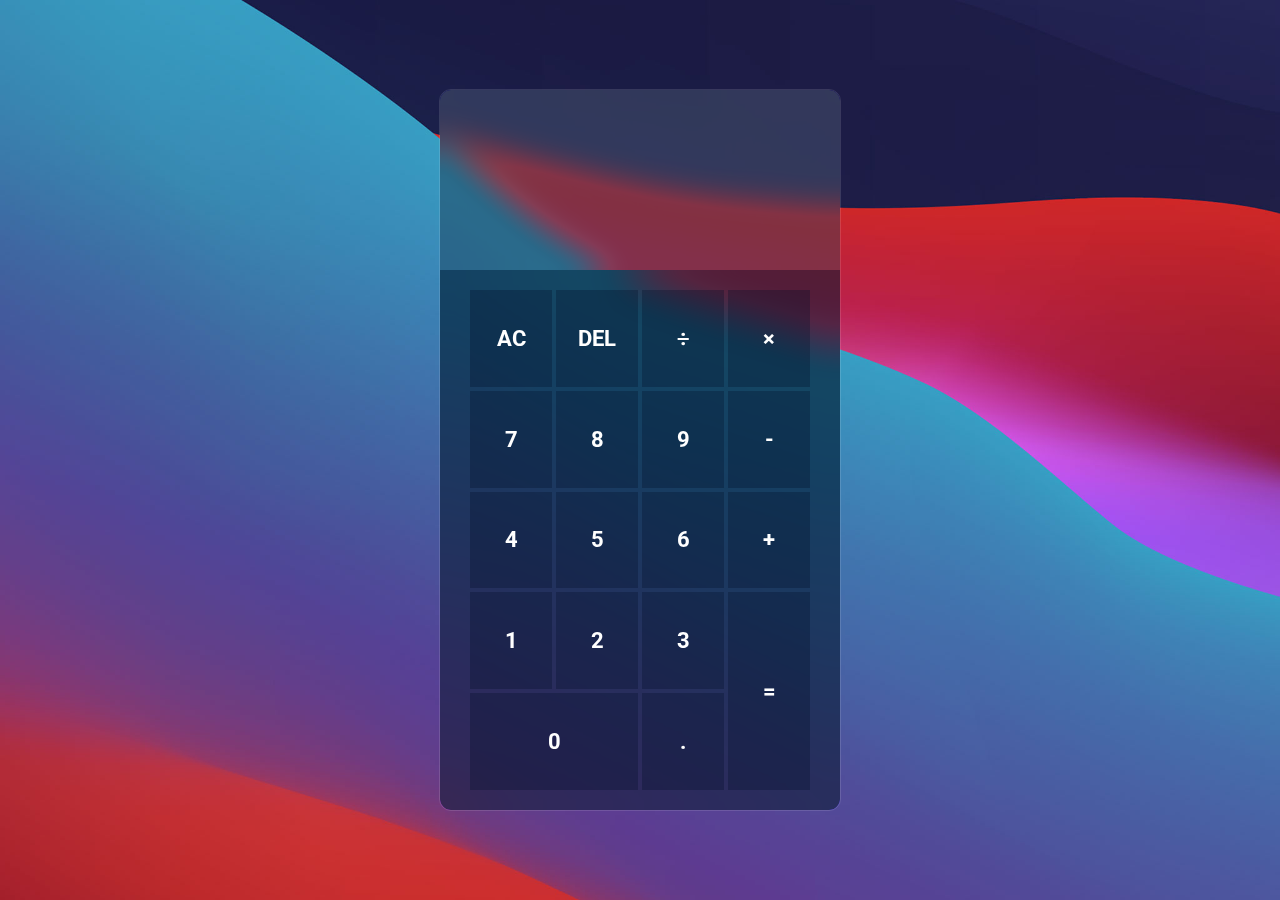
<file: cal/index.html>
<!DOCTYPE html>
<html lang="en">
  <head>
    <meta charset="UTF-8" />
    <meta name="viewport" content="width=device-width, initial-scale=1.0" />
    <title>Glass-Cal</title>
    <link rel="stylesheet" href="style.css" />
  </head>
  <body>
    <div class="cal">
      <div class="display">
        <div class="operation" id="operation"></div>
        <div class="results" id="results"></div>
      </div>
      <div class="btnContainer">
        <div class="btn" onclick="clean()">AC</div>
        <div class="btn" onclick="back()">DEL</div>
        <div class="btn" onclick="insert('÷')">÷</div>
        <div class="btn" onclick="insert('×')">×</div>
        <div class="btn" onclick="insert('7')">7</div>
        <div class="btn" onclick="insert('8')">8</div>
        <div class="btn" onclick="insert('9')">9</div>
        <div class="btn" onclick="insert('-')">-</div>
        <div class="btn" onclick="insert('4')">4</div>
        <div class="btn" onclick="insert('5')">5</div>
        <div class="btn" onclick="insert('6')">6</div>
        <div class="btn" onclick="insert('+')">+</div>
        <div class="btn" onclick="insert('1')">1</div>
        <div class="btn" onclick="insert('2')">2</div>
        <div class="btn" onclick="insert('3')">3</div>
        <div class="btn equal" onclick="equal()">=</div>
        <div class="btn zero" onclick="insert('0')">0</div>
        <div class="btn" onclick="insert('.')">.</div>
      </div>
    </div>
    <script src="./scripts.js"></script>
  </body>
</html>
</file>
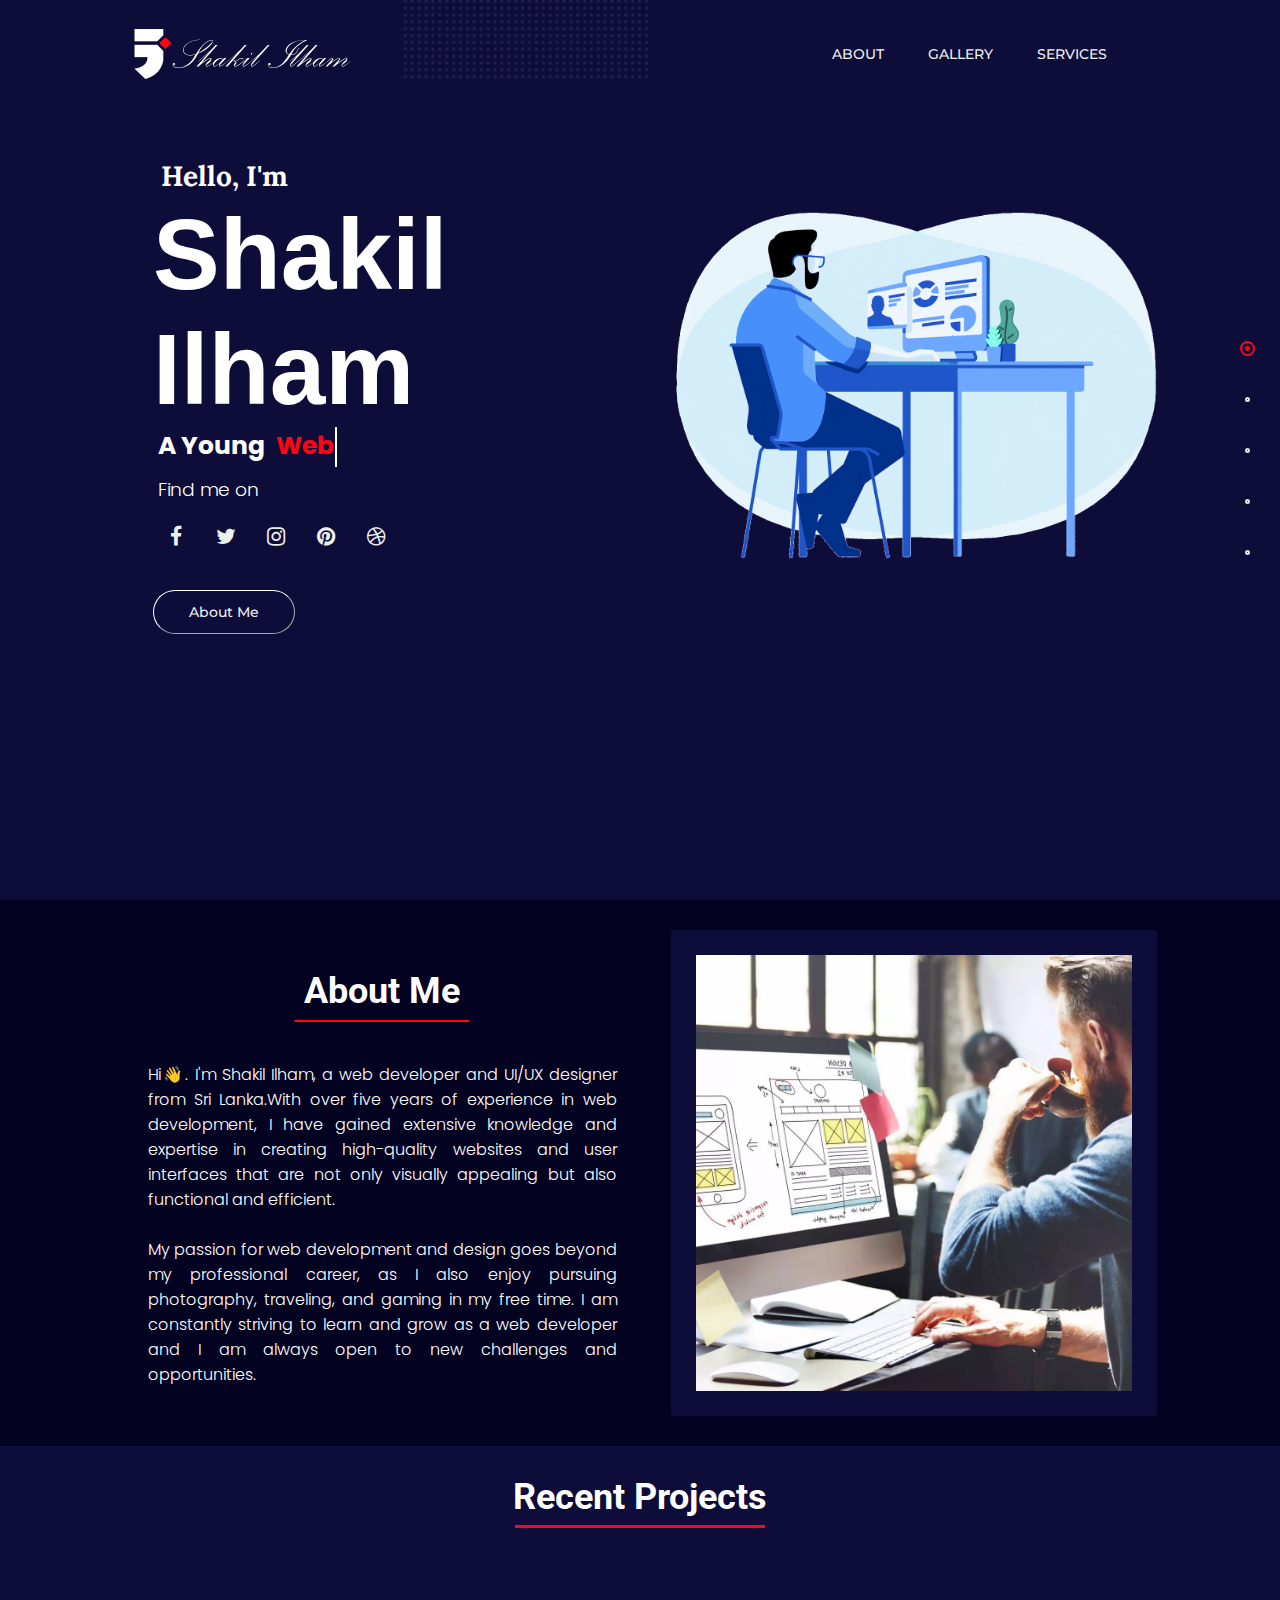
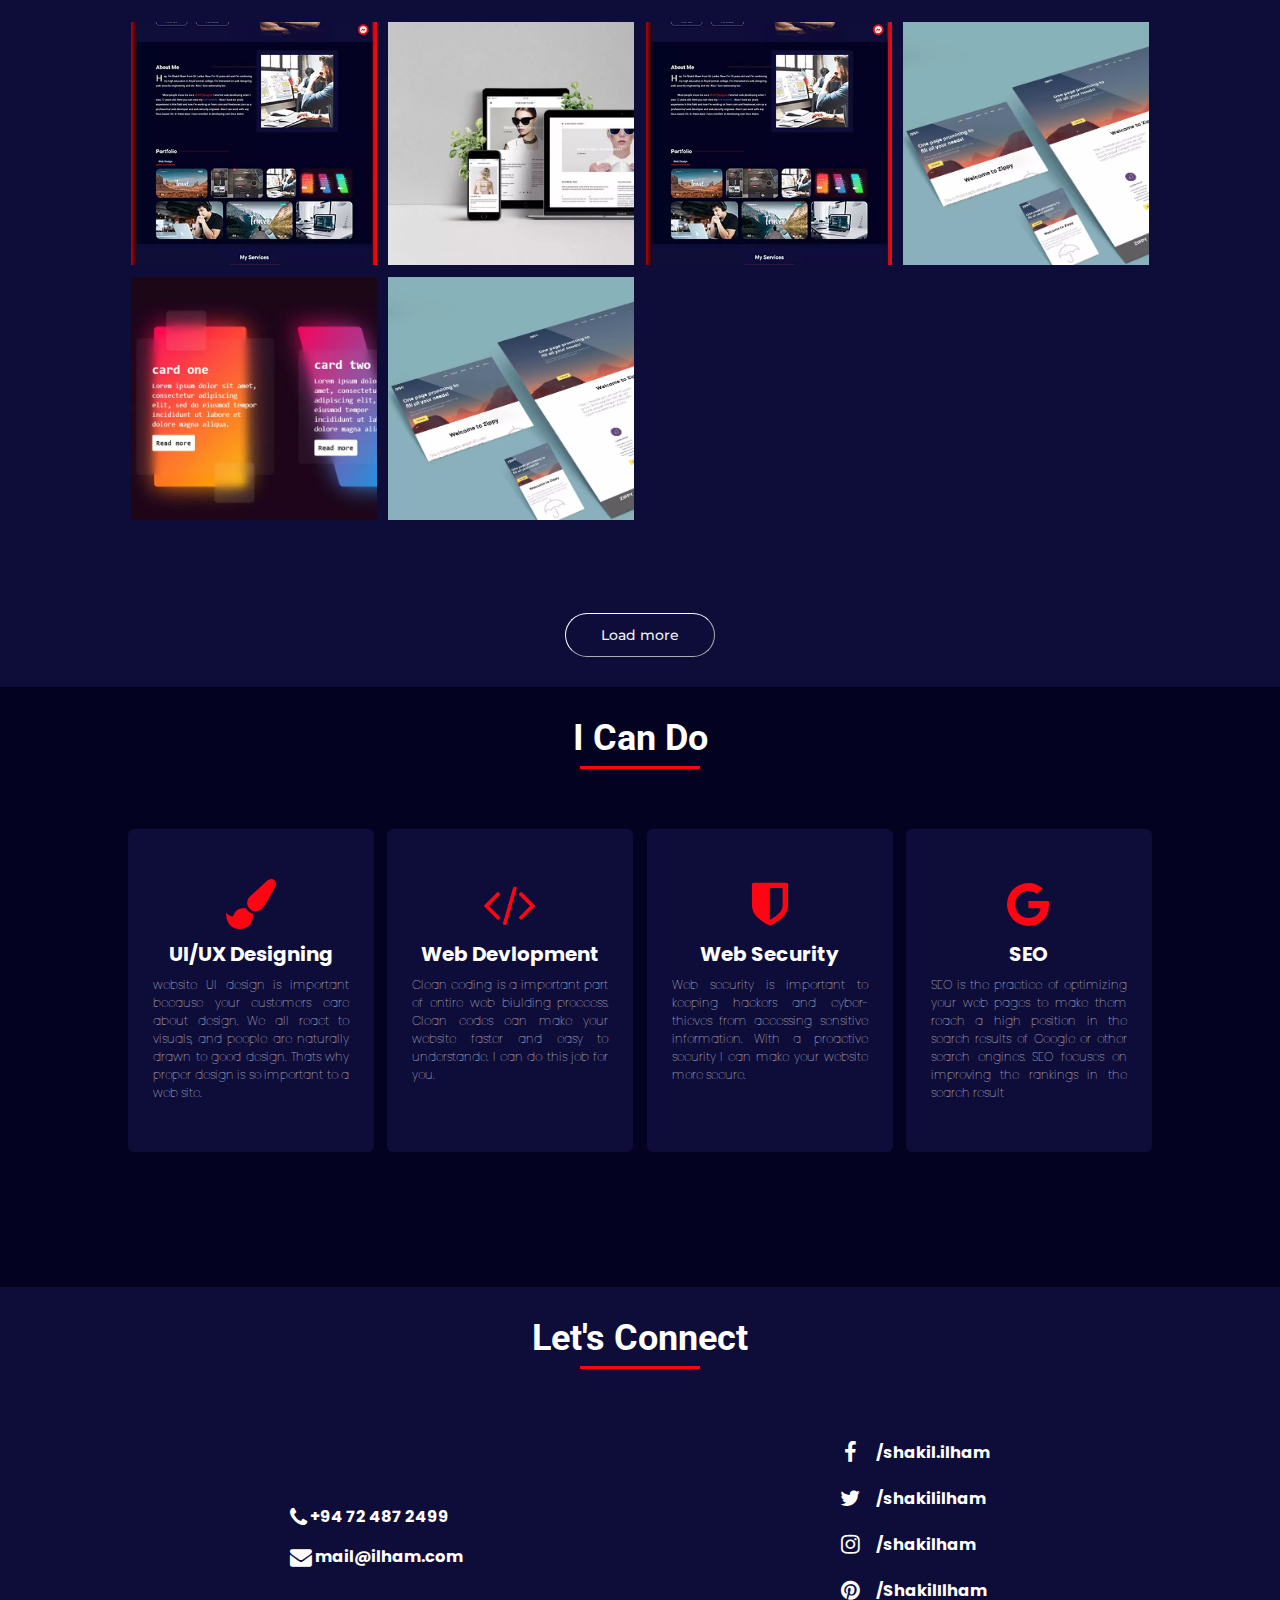
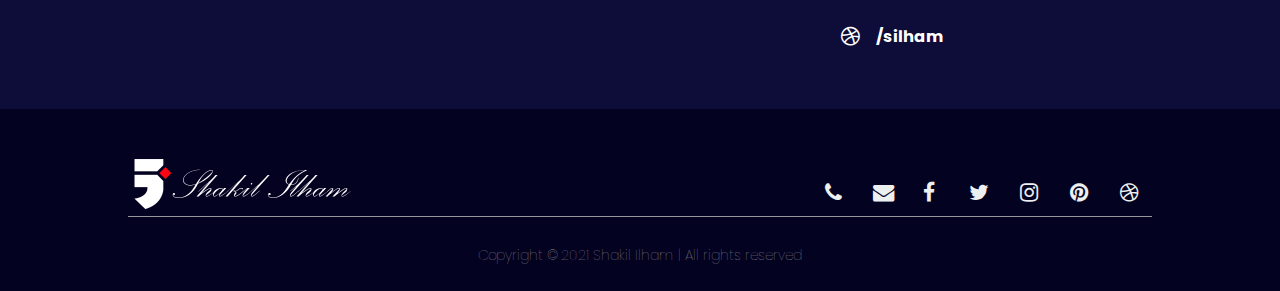
<file: portfolio/index.html>
<!DOCTYPE html>
<html lang="en">
  <head>
    <meta charset="UTF-8" />
    <meta http-equiv="X-UA-Compatible" content="IE=edge" />
    <meta name="viewport" content="width=device-width, initial-scale=1.0" />
    <meta
      name="google-site-verification"
      content="5rxZDXafa3LtjTmUgeUqlOic30crSjFwI8Cy81GChhw"
    />
    <link rel="preconnect" href="https://fonts.googleapis.com" />
    <link rel="preconnect" href="https://fonts.gstatic.com" crossorigin />
    <link
      href="https://fonts.googleapis.com/css2?family=Lora&family=Montserrat&family=Poppins&family=Roboto&display=swap"
      rel="stylesheet"
    />
    <link rel="stylesheet" type="text/css" href="./home.css" />
    <meta
      name="description"
      content="Shakil Ilham. A young Web Designer/Developer base in Sri Lanka"
    />
    <meta name="keywords" content="Shakil, Ilham, shakil ilham, shakililham" />
    <link
      rel="stylesheet"
      href="https://cdnjs.cloudflare.com/ajax/libs/font-awesome/4.7.0/css/font-awesome.min.css"
    />

    <title>Shakil Ilham</title>
  </head>
  <body>
    <div id="preloader"></div>
    <div class="sec home" id="home">
      <header class="header">
        <img class="logo" src="img/logo.png" alt="logo" />
        <nav>
          <ul class="nav_links">
            <li><a href="#about">ABOUT</a></li>
            <li><a href="#project">GALLERY</a></li>
            <li><a href="#services">SERVICES</a></li>
          </ul>
        </nav>
      </header>
      <span class="hero_div1">
        <h2 class="hello">Hello, I'm</h2>
        <br />
        <h1 class="name">Shakil<br />Ilham</h1>
        <div class="typewriter" id="typewriter">
          <h1 class="static_text">A Young</h1>
          <h2 class="typing" id="typing"></h2>
        </div>
        <div class="social-menu-main">
          <h3 style="color: white; font-weight: 300; padding: 10px 5px">
            Find me on
          </h3>
          <a
            href="https://www.facebook.com/shakil.ilham/"
            class="fa fa-facebook fa-lg fa-sc"
            target="_blank"
          ></a>
          <a
            href="https://twitter.com/shakililham"
            class="fa fa-twitter fa-lg fa-sc"
            target="_blank"
          ></a>
          <a
            href="https://www.instagram.com/webpress.official/"
            class="fa fa-instagram fa-lg fa-sc"
            target="_blank"
          ></a>
          <a
            href="https://www.pinterest.com/ShakilIlham"
            class="fa fa-pinterest fa-lg fa-sc"
            target="_blank"
          ></a>
          <a
            href="https://dribbble.com/silham"
            class="fa fa-dribbble fa-lg fa-sc"
            target="_blank"
          ></a>
        </div>
        <div class="cta_button">
          <a class="cta_2" href="#about"><button>About Me</button></a>
        </div>
      </span>
      <span class="hero_div2">
        <img src="img/mainanim.gif" class="hero_img" alt="heroimg" />
      </span>
      <nav class="navbar">
        <ul>
          <li>
            <a href="#home" class="dot active" data-scroll="home"
              ><span>Home</span></a
            >
          </li>
          <li>
            <a href="#about" class="dot" data-scroll="about"
              ><span>About</span></a
            >
          </li>
          <li>
            <a href="#project" class="dot" data-scroll="project"
              ><span>Project</span></a
            >
          </li>
          <li>
            <a href="#services" class="dot" data-scroll="services"
              ><span>Services</span></a
            >
          </li>
          <li>
            <a href="#contact" class="dot" data-scroll="contact"
              ><span>Contact</span></a
            >
          </li>
        </ul>
      </nav>
    </div>
    <section class="sec about" id="about">
      <div class="about-text">
        <div><h2 class="heading">About Me</h2></div>
        <p>
          Hi👋. I'm Shakil Ilham, a web developer and UI/UX designer from Sri
          Lanka.With over five years of experience in web development, I have
          gained extensive knowledge and expertise in creating high-quality
          websites and user interfaces that are not only visually appealing but
          also functional and efficient.<br /><br />My passion for web
          development and design goes beyond my professional career, as I also
          enjoy pursuing photography, traveling, and gaming in my free time. I
          am constantly striving to learn and grow as a web developer and I am
          always open to new challenges and opportunities.
        </p>
      </div>
      <div class="about-img">
        <div class="about-img-img">
          <img src="./img/about.webp" alt="about" />
        </div>
      </div>
    </section>
    <section class="sec project" id="project">
      <h2 class="heading">Recent Projects</h2>
      <div class="container">
        <div href="https://placeimg.com/640/480/any" class="img-holder">
          <img src="./img/gal/silhamv2.webp" alt="" />
        </div>
        <div class="img-holder"><img src="./img/gal/22.webp" alt="" /></div>
        <div class="img-holder">
          <img src="./img/gal/silhamv2.webp" alt="" />
        </div>
        <div class="img-holder"><img src="./img/gal/11.webp" alt="" /></div>
        <div class="img-holder"><img src="./img/gal/2.webp" alt="" /></div>
        <div class="img-holder"><img src="./img/gal/11.webp" alt="" /></div>
      </div>
      <div class="flex-center">
        <a class="cta_2" href="/projects.html"><button>Load more</button></a>
      </div>
    </section>
    <section class="sec services" id="services">
      <div class="max-width">
        <h2 class="heading">I Can Do</h2>
        <div class="content">
          <div class="card">
            <div class="box">
              <i class="fa fa-paint-brush fa-sr"></i>
              <h3>UI/UX Designing</h3>
              <p>
                website UI design is important because your customers care about
                design. We all react to visuals, and people are naturally drawn
                to good design. Thats why proper design is so important to a web
                site.
              </p>
            </div>
          </div>
          <div class="card">
            <div class="box">
              <i class="fa fa-code fa-sr"></i>
              <h3>Web Devlopment</h3>
              <p>
                Clean coding is a important part of entire web biulding
                proccess. Clean codes can make your website faster and easy to
                understande. I can do this job for you.
              </p>
            </div>
          </div>
          <div class="card">
            <div class="box">
              <i class="fa fa-shield fa-sr"></i>
              <h3>Web Security</h3>
              <p>
                Web security is important to keeping hackers and cyber-thieves
                from accessing sensitive information. With a proactive security
                I can make your website more secure.
              </p>
            </div>
          </div>
          <div class="card">
            <div class="box">
              <i class="fa fa-google fa-sr"></i>
              <h3>SEO</h3>
              <p>
                SEO is the practice of optimizing your web pages to make them
                reach a high position in the search results of Google or other
                search engines. SEO focuses on improving the rankings in the
                search result
              </p>
            </div>
          </div>
        </div>
      </div>
    </section>

    <section class="sec contact" id="contact">
      <div><h2 class="heading">Let's Connect</h2></div>
      <div class="content">
        <div class="basic">
          <a href="tel:+94724872499"
            ><h3>
              <i class="fa fa-phone fa-lg fa-sc2"></i> +94 72 487 2499
            </h3></a
          >
          <a href="mailto:mail@ilham.com">
            <h3>
              <i class="fa fa-envelope fa-lg fa-sc2"></i> mail@ilham.com
            </h3></a
          >
        </div>
        <div class="social">
          <a href="https://www.facebook.com/shakil.ilham/"
            ><h3><i class="fa fa-facebook fa-lg fa-sc"></i> /shakil.ilham</h3>
          </a>
          <a href="https://twitter.com/shakililham"
            ><h3><i class="fa fa-twitter fa-lg fa-sc"></i> /shakililham</h3>
          </a>
          <a href="https://www.instagram.com/shakilham/"
            ><h3><i class="fa fa-instagram fa-lg fa-sc"></i> /shakilham</h3></a
          >
          <a href="https://www.pinterest.com/ShakilIlham"
            ><h3>
              <i class="fa fa-pinterest fa-lg fa-sc"></i> /ShakilIlham
            </h3></a
          >
          <a href="https://dribbble.com/silham"
            ><h3><i class="fa fa-dribbble fa-lg fa-sc"></i> /silham</h3></a
          >
        </div>
      </div>
    </section>
    <footer class="footer">
      <div class="container">
        <div class="logo"><img src="./img/logo.png" alt="logo" /></div>
        <div class="social-menu-main">
          <a href="tel:+94762871613" class="fa fa-phone fa-lg fa-sc2"></a>
          <a
            href="mailto:silham.com@gmail.com"
            class="fa fa-envelope fa-lg fa-sc2"
          ></a>
        </div>
        <div class="social-menu-main">
          <a
            href="https://www.facebook.com/shakil.ilham/"
            class="fa fa-facebook fa-lg fa-sc"
          ></a>
          <a
            href="https://twitter.com/shakililham"
            class="fa fa-twitter fa-lg fa-sc"
          ></a>
          <a
            href="https://www.instagram.com/webpress.official/"
            class="fa fa-instagram fa-lg fa-sc"
          ></a>
          <a
            href="https://www.pinterest.com/ShakilIlham"
            class="fa fa-pinterest fa-lg fa-sc"
          ></a>
          <a
            href="https://dribbble.com/silham"
            class="fa fa-dribbble fa-lg fa-sc"
          ></a>
        </div>
        <div class="copyright">
          <h4>Copyright © 2021 Shakil Ilham | All rights reserved</h4>
        </div>
      </div>
    </footer>
    <script
      src="https://cdnjs.cloudflare.com/ajax/libs/jquery/3.5.1/jquery.min.js"
      charset="utf-8"
    ></script>

    <script type="text/javascript">
      $(document).ready(function () {
        $(window).on("scroll", function () {
          var link = $(".navbar a.dot");
          var top = $(window).scrollTop();

          $(".sec").each(function () {
            var id = $(this).attr("id");
            var height = $(this).height();
            var offset = $(this).offset().top - 150;
            if (top >= offset && top < offset + height) {
              link.removeClass("active");
              $(".navbar")
                .find('[data-scroll="' + id + '"]')
                .addClass("active");
            }
          });
        });
      });
    </script>

    <script>
      var loader = document.getElementById("preloader");
      window.addEventListener("load", function () {
        loader.style.display = "none";
      });
    </script>
    <script src="home.js"></script>
  </body>
</html>
</file>
<file: cal/style.css>
@import url("https://fonts.googleapis.com/css2?family=Electrolize&family=Roboto:wght@400;500&display=swap");
body {
  margin: 0;
  padding: 0;
  box-sizing: border-box;
  display: flex;
  justify-content: center;
  align-items: center;
  background-image: url("./bg.jpg");
  background-size: cover;
  min-height: 100vh;
  padding: 0 10px;
}

.cal {
  height: 80vh;
  width: 400px;
  overflow: hidden;
  border-radius: 12px;
  border: 1px solid rgba(255, 255, 255, 0.125);
}

.display {
  height: 25%;
  width: 100%;
  padding: 20px;
  color: #fff;
  font-family: "Electrolize", sans-serif;
  font-weight: bold;
  box-sizing: border-box;
  backdrop-filter: blur(15px) saturate(200%);
  -webkit-backdrop-filter: blur(15px) saturate(200%);
  background-color: rgba(65, 73, 82, 0.65);
}

.operation {
  width: 100%;
  height: 40%;
  justify-content: end;
  align-items: center;
  display: flex;
  font-size: 18px;
}

.results {
  width: 100%;
  height: 60%;
  justify-content: end;
  align-items: end;
  display: flex;
  font-size: 32px;
}

.btnContainer {
  height: 75%;
  width: 100%;
  padding: 20px 30px;
  box-sizing: border-box;
  display: grid;
  grid-template-columns: 1fr 1fr 1fr 1fr;
  grid-template-rows: 1fr 1fr 1fr 1fr 1fr;
  gap: 4px;
  backdrop-filter: blur(20px) saturate(200%);
  -webkit-backdrop-filter: blur(20px) saturate(200%);
  background-color: rgba(27, 39, 49, 0.75);
}

.btn {
  width: 100%;
  height: 100%;
  display: flex;
  justify-content: center;
  align-items: center;
  background-color: rgba(2, 14, 39, 0.3);
  color: #fff;
  font-family: "Roboto", sans-serif;
  font-size: 22px;
  font-weight: bold;
  animation-timing-function: ease-in;
  cursor: pointer;
}

.btn:hover {
  transform: scale(1.2);
  transition-duration: 150ms;
  animation-duration: 150ms;
  background-color: rgba(255, 255, 255, 0.3);
  border-radius: 5px;
  backdrop-filter: blur(5px) saturate(100%);
  -webkit-backdrop-filter: blur(5px) saturate(100%);
  z-index: 10;
}

.btn.equal {
  grid-row-start: span 2;
  grid-column-start: 4;
}

.btn.zero {
  grid-column-start: span 2;
  grid-row-start: 5;
}
</file>
<file: portfolio/home.css>
* {
  padding: 0;
  margin: 0;
  /*box-sizing: border-box;*/
  -webkit-font-smoothing: antialiased;
  font-family: "Poppins", sans-serif;
}
*,
*::before,
*::after {
  box-sizing: border-box;
}
h1,
h2,
h3,
h4,
h4,
p {
  color: #fff;
}
:root {
  --light: #0e0c38;
  --dark: #040221;
  --red: #ff0513;
}

html {
  scroll-behavior: smooth;
}
body {
  overflow-x: hidden;
  width: 100vw;
}
body::-webkit-scrollbar {
  width: 12px;
}
body::-webkit-scrollbar-thumb {
  background: var(--dark);
  border-radius: 6px;
}
body::-webkit-scrollbar-thumb:hover {
  background: var(--red);
}
body::-webkit-scrollbar-track {
  background: #000000b7;
}
#preloader {
  background: #000 url(img/preloader.gif) no-repeat center center;
  background-size: 40%;
  height: 100vh;
  width: 100%;
  position: fixed;
  z-index: 1001;
}
.home {
  height: 100vh;
  background-color: var(--light);
  align-items: center;
  padding-left: 10%;
  padding-right: 10%;
}
li,
a,
button {
  font-family: "montserrat", sans-serif;
  font-weight: 500;
  font-size: 14px;
  color: #edf0f1;
  text-decoration: none;
}
.heading {
  font-family: -apple-system, BlinkMacSystemFont, "Segoe UI", Roboto, Oxygen,
    Ubuntu, Cantarell, "Open Sans", "Helvetica Neue", sans-serif;
  text-align: center;
  position: relative;
  font-size: 36px;
  margin-bottom: 60px;
  padding-bottom: 10px;
}
header {
  height: 12vh;
  display: flex;
  justify-content: flex-end;
  align-items: center;
  padding: 30px 0;
  background-image: url("img/dotbg.png");
  background-repeat: no-repeat;
  background-size: 250px;
  background-position: 400px -30px;
  background-attachment: fixed;
}
.logo {
  cursor: pointer;
  margin-right: auto;
  width: 225px;
  height: auto;
}
.nav_links {
  list-style: none;
  padding-right: 25px;
}
.nav_links li {
  display: inline-block;
  padding: 9px 20px;
  border-radius: 50px;
  transition: all 0.3s ease 0s;
}
.nav_links li:hover {
  background-color: var(--red);
}
.nav_links li a {
  transition: all 0.3s ease 0s;
}
.nav_links li a:hover {
  color: #fff;
}
.cta_1 button {
  padding: 9px 25px;
  background-color: var(--light);
  border-width: 1px;
  border-color: #fff;
  border-radius: 50px;
  cursor: pointer;
  transition: all 0.3s ease 0s;
}
.cta_1 button:hover {
  border-color: var(--red);
  background-color: var(--red);
}
.hero_div1,
.hero_div2 {
  min-height: 88vh;
  width: 49.7%;
  display: inline-block;
}
.hero_div1 {
  position: absolute;
  left: 10%;
  top: 12vh;
  padding: 50px 25px 0;
  align-items: center;
}
.hero_div1 .hello {
  font-family: "Lora", serif;
  font-size: 28px;
  margin-bottom: -22px;
  margin-left: 8px;
}
.hero_div1 .name {
  font-family: "robot", sans-serif;
  font-size: 100px;
}
.typewriter {
  display: flex;
  padding-left: 5px;
}
.static_text {
  font-size: 25px;
}
.typing {
  font-size: 25px;
  color: var(--red);
  margin-left: 10px;
}
.typing::after {
  content: "";
  position: absolute;
  width: 1px;
  height: 5%;
  border-right: 2px solid white;
  animation: blink 0.5s infinite ease;
}
@keyframes blink {
  0% {
    opacity: 0;
  }
  100% {
    opacity: 1;
  }
}
.fa-sc {
  padding-top: 12px;
  width: 40px;
  height: 40px;
  text-align: center;
  text-decoration: none;
  margin: 3px 3px;
  cursor: pointer;
  transition: all 0.3s ease 0s;
}
.fa-sc:hover {
  background-color: var(--red);
  border-radius: 100%;
}

.cta_2 button {
  padding: 12px 35px;
  background-color: transparent;
  border-width: 1px;
  border-color: #fff;
  border-radius: 50px;
  cursor: pointer;
  transition: all 0.3s ease 0s;
}
.cta_button {
  margin-top: 30px;
}
.cta_button a {
  margin-right: 15px;
}
.cta_2 button:hover {
  border-color: var(--red);
  background-color: var(--red);
}
.hero_div2 {
  position: absolute;
  left: 50%;
  top: 12vh;
}
.hero_img {
  width: 550px;
  height: auto;
  padding-top: 100px;
}
.hero_img img {
  width: 100%;
  height: auto;
}
.navbar {
  position: fixed;
  top: 50%;
  right: 30px;
  transform: translateY(-50%);
  z-index: 1000;
}

.navbar ul {
  list-style: none;
  padding: 0;
  margin: 0;
}

.navbar ul li {
  width: 200px;
  position: relative;
  text-align: right;
}

.navbar ul li .dot {
  color: #fff;
  display: block;
  padding: 5px 0;
}

.navbar ul li .dot span {
  display: inline-block;
  background: var(--red);
  letter-spacing: 1px;
  padding: 10px 25px;
  margin-right: 30px;
  border-radius: 3px;
  transform: translateX(30px);
  opacity: 0;
}

.navbar ul li:hover .dot span {
  transform: translateX(0px);
  opacity: 1;
}

.navbar ul li .dot span::before {
  content: "";
  position: absolute;
  top: 50%;
  right: 0;
  transform: translate(7px, -50%);
  border-left: 7px solid var(--red);
  border-top: 7px solid transparent;
  border-bottom: 7px solid transparent;
  display: block;
}

.navbar ul li .dot::before,
.navbar ul li .dot::after {
  content: "";
  position: absolute;
  top: 50%;
  border-radius: 50%;
  display: block;
  transition: 0.2s ease-out;
}

.navbar ul li .dot::before {
  height: 5px;
  width: 5px;
  border: 2px solid rgb(230, 230, 230);
  right: 0;
  transform: translateY(-50%);
}

.navbar ul li .dot.active::before,
.navbar ul li:hover .dot::before {
  border-color: var(--red);
  background: var(--red);
}

.navbar ul li .dot::after {
  height: 15px;
  width: 15px;
  border: 2px solid var(--red);
  right: -5px;
  transform: translateY(-50%) scale(0);
}

.navbar ul li .dot.active::after,
.navbar ul li:hover .dot::after {
  transform: translateY(-50%) scale(1);
}
.about {
  background: /*url(img/round-bg-red.png)*/ var(--dark);
  background-repeat: no-repeat;
  background-position: 75vw 60vh;
  display: inline-block;
  vertical-align: middle;
  padding-left: 10%;
  padding-right: 10%;
}
.about .about-text {
  display: inline-block;
  width: 49.7%;
  position: relative;
  vertical-align: middle;
}
.about .about-text div {
  display: inline-block;
  padding-top: 30px;
  vertical-align: middle;
  width: 100%;
}
.about .heading {
  margin-bottom: 20px;
}
.about h2::after {
  content: "";
  position: absolute;
  width: 175px;
  height: 2px;
  background: var(--red);
  bottom: 0;
  left: 50%;
  transform: translateX(-50%);
}
.about .about-text p {
  font-family: "Poppins", sans-serif;
  font-size: 16px;
  font-weight: 300;
  text-align: justify;
  padding: 20px 20px 20px;
}
.about .about-img {
  display: inline-block;
  width: 49.7%;
  height: auto;
  position: relative;
  padding: 30px;
}
.about .about-img img {
  width: 38vw;
  vertical-align: middle;
  align-items: center;
  border: 25px solid var(--light);
  border-radius: 3px;
}
.project {
  background: var(--light);
  padding-top: 30px;
  padding-bottom: 30px;
  align-items: center;
  padding-left: 10%;
  padding-right: 10%;
}
.project h2::after {
  content: "";
  position: absolute;
  width: 250px;
  height: 3px;
  background: var(--red);
  bottom: 0;
  left: 50%;
  transform: translateX(-50%);
}

.project .container {
  margin: 10vh auto;
  max-width: 100%;
  display: grid;
  grid-gap: 5px;
  grid-template-columns: repeat(auto-fill, minmax(250px, 1fr));
  grid-auto-rows: 250px;
  grid-auto-flow: dense;
}

.project .flex-center {
  display: flex;
  justify-content: center;
}
.container {
  max-width: 1024px;
  margin: 0 auto;
  display: flex;
  flex-wrap: wrap;
}
.img-holder {
  flex-grow: 1;
  margin: 0.2rem;
  overflow: hidden;
}

.img-holder img {
  display: block;
  min-width: 100%;
  height: 16rem;
  object-fit: cover;
  transition-duration: 300ms;
}

.img-holder img:hover {
  transform: scale(1.1);
}

.services {
  background: var(--dark);
  padding-top: 30px;
  align-items: center;
  padding-left: 10%;
  padding-right: 10%;
  font-family: "poppins", sans-serif;
  padding-bottom: 15vh;
}
.services .max-width {
  max-width: 100%;
  margin: auto;
}
/*.services .max-width h2{
	text-align: center;
	position: relative;
	font-size: 36px;
	margin-bottom: 60px;
	padding-bottom: 10px;
}*/
.services .max-width h2::after {
  content: "";
  position: absolute;
  width: 120px;
  height: 3px;
  background: var(--red);
  bottom: 0;
  left: 50%;
  transform: translateX(-50%);
}
.services .content {
  display: flex;
  flex-wrap: wrap;
  justify-content: space-between;
}
.services .card {
  padding: 50px 25px;
  width: calc(26% - 20px);
  border-radius: 6px;
  background: var(--light);
  text-align: center;
  user-select: none;
  cursor: pointer;
  transition: all 0.3s ease;
}
.services p {
  font-size: 12px;
  font-weight: 100;
  text-align: justify;
}
.services .card:hover {
  background-color: var(--red);
}
.services .box {
  transition: all 0.3s ease;
}
.services .card:hover .box {
  transform: scale(1.05);
}
.services .box i {
  color: var(--red);
  font-size: 50px;
  transition: color 0.3s ease;
}
.services .card:hover .box i {
  color: #fff;
}
.services .box h3 {
  font-size: 20px;
  padding: 10px 0 7px;
}

.contact {
  background: var(--light);
  padding-left: 10%;
  padding-right: 10%;
  padding-bottom: 50px;
}

.contact .content {
  display: flex;
  align-items: center;
  justify-content: space-around;
  gap: 40px;
}

.contact .content .basic h3 {
  margin-bottom: 15px;
}

.contact h2 {
  text-align: center;
  position: relative;
  font-size: 36px;
  margin-bottom: 60px;
  padding-bottom: 10px;
  padding-top: 30px;
}
.contact h2::after {
  content: "";
  position: absolute;
  width: 120px;
  height: 3px;
  background: var(--red);
  bottom: 0;
  left: 50%;
  transform: translateX(-50%);
}
.footer {
  background: var(--dark);
  display: flex;
  padding-top: 50px;
}
.footer .container {
  display: flex;
  justify-content: center;
  align-items: center;
  align-items: center;
  width: 100vw;
}

.footer .nav_links {
  padding-top: 20px;
}
.footer .social-menu-main {
  padding-top: 10px;
}
.footer .fa-sc2 {
  padding-top: 12px;
  width: 40px;
  height: 40px;
  text-align: center;
  text-decoration: none;
  margin: 3px 3px;
  cursor: pointer;
  transition: all 0.3s ease 0s;
}
.footer .fa-sc2:hover {
  color: var(--red);
  transform: scale(1.1);
}
.footer img {
  width: 225px;
  height: auto;
}
.footer .copyright {
  width: 100vw;
  border-top: rgb(150, 150, 150) solid 1px;
  height: 75px;
}
.footer .copyright h4 {
  font-weight: 100;
  font-size: 14px;
  color: rgb(150, 150, 150);
  text-align: center;
  padding-top: 28px;
}
@media screen and (max-width: 1190px) {
  .services .max-width {
    padding: 0 25px;
  }
  .services .max-width .card {
    width: calc(50% - 10px);
    margin-bottom: 20px;
  }
}
@media screen and (max-width: 700px) {
  header {
    display: none;
  }
  .sec {
    padding: 5% 5%;
  }
  .home {
    height: inherit;
  }
  .hero_div1 {
    left: 0;
    top: 20px;
    width: 100%;
    min-height: inherit;
    padding: 0;
    padding-bottom: 25px;
    position: relative;
  }
  .typewriter {
    width: 80vw;
  }
  .typing {
    font-size: 20px;
    color: var(--red);
    margin-left: 8px;
  }
  .static_text {
    font-size: 20px;
  }
  .hero_div2 {
    display: none;
  }
  .navbar {
    display: none;
  }
  .about {
    display: flex;
  }
  .about .about-text {
    width: 100vw;
    position: relative;
  }
  .about .about-text div {
    padding: 15px;
  }
  .about p {
    padding: -5px 20px 20px;
  }
  .about .about-img {
    display: none;
  }
  .services .max-width .card {
    width: 100%;
  }
  .feedback iframe {
    height: 1100px;
    width: 100%;
  }
}
</file>
